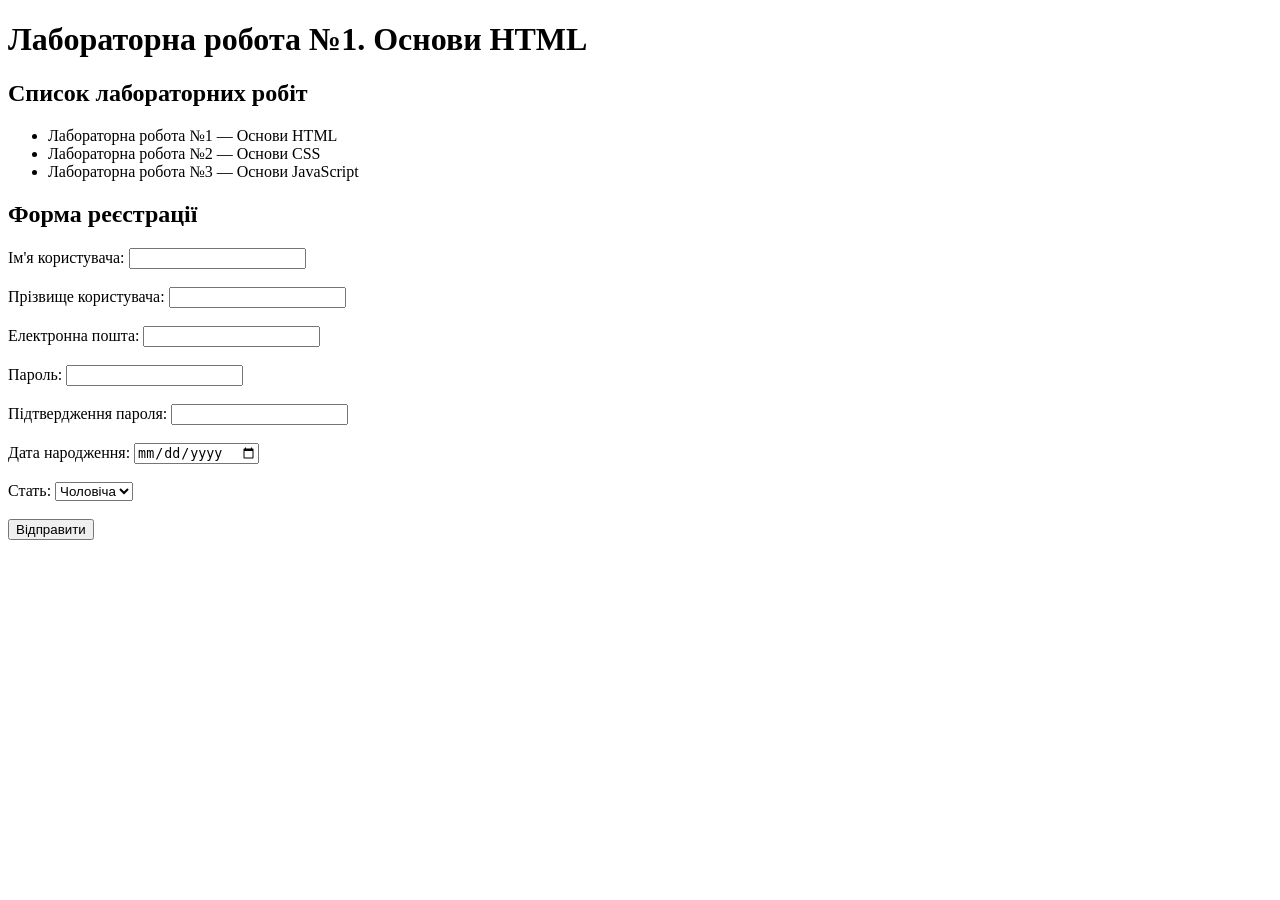
<file: laba1/index.html>
<!DOCTYPE html>
<html lang="uk">
<head>
    <meta charset="UTF-8">
    <title>Лабораторна робота №1</title>
</head>
<body>

    <h1>Лабораторна робота №1. Основи HTML</h1>

    <h2>Список лабораторних робіт</h2>
    <ul>
        <li>Лабораторна робота №1 — Основи HTML</li>
        <li>Лабораторна робота №2 — Основи CSS</li>
        <li>Лабораторна робота №3 — Основи JavaScript</li>
    </ul>

    <h2>Форма реєстрації</h2>

    <form action="https://webhook.site/f73feeee-65ce-4223-b13e-5bcdaee87a00" method="POST">

        <label for="name">Ім'я користувача:</label>
        <input type="text" id="name" name="name" required>
        <br><br>

        <label for="surname">Прізвище користувача:</label>
        <input type="text" id="surname" name="surname" required>
        <br><br>

        <label for="email">Електронна пошта:</label>
        <input type="email" id="email" name="email" required>
        <br><br>

        <label for="password">Пароль:</label>
        <input type="password" id="password" name="password" required>
        <br><br>

        <label for="password2">Підтвердження пароля:</label>
        <input type="password" id="password2" name="password2">
        <br><br>

        <label for="date">Дата народження:</label>
        <input type="date" id="date" name="date">
        <br><br>

        <label for="gender">Стать:</label>
        <select id="gender" name="gender">
            <option value="male">Чоловіча</option>
            <option value="female">Жіноча</option>
            <option value="other">Інше</option>
        </select>
        <br><br>

        <input type="submit" value="Відправити">

    </form>
    
</body>
</html>
</file>
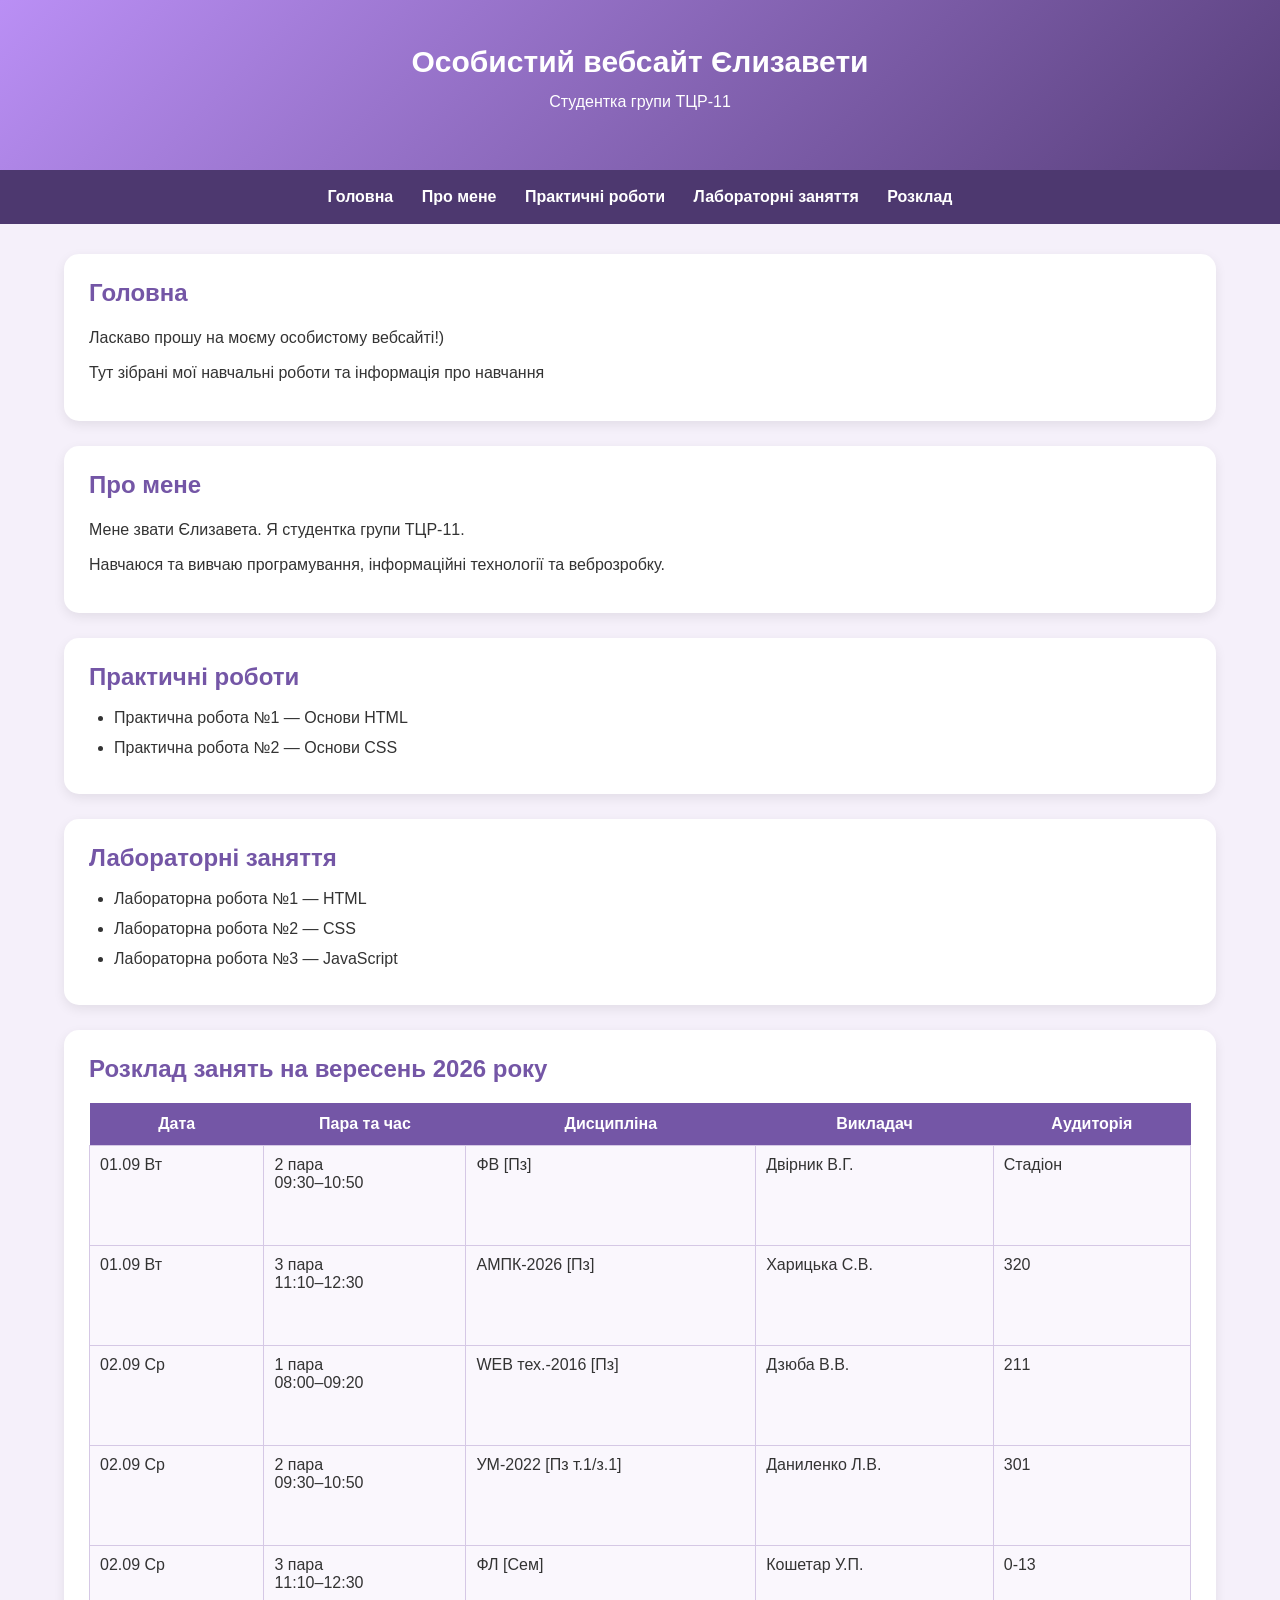
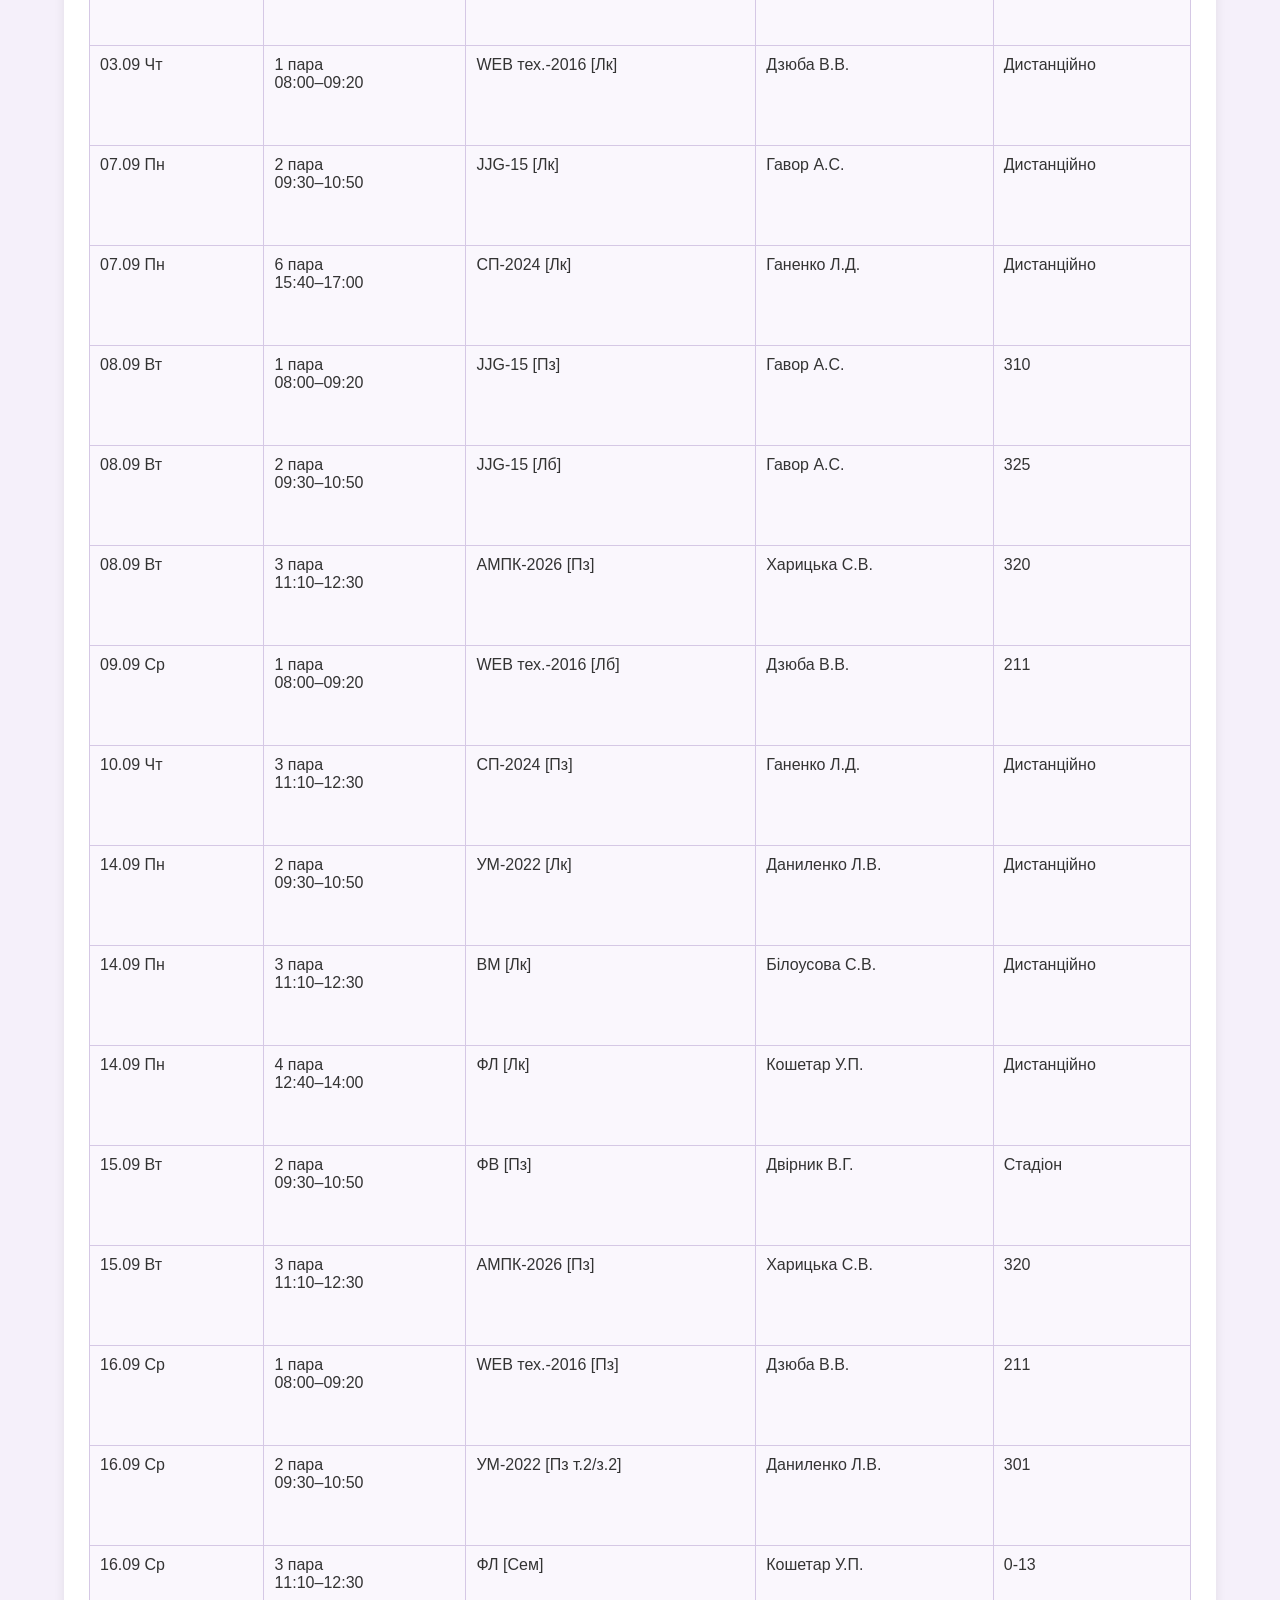
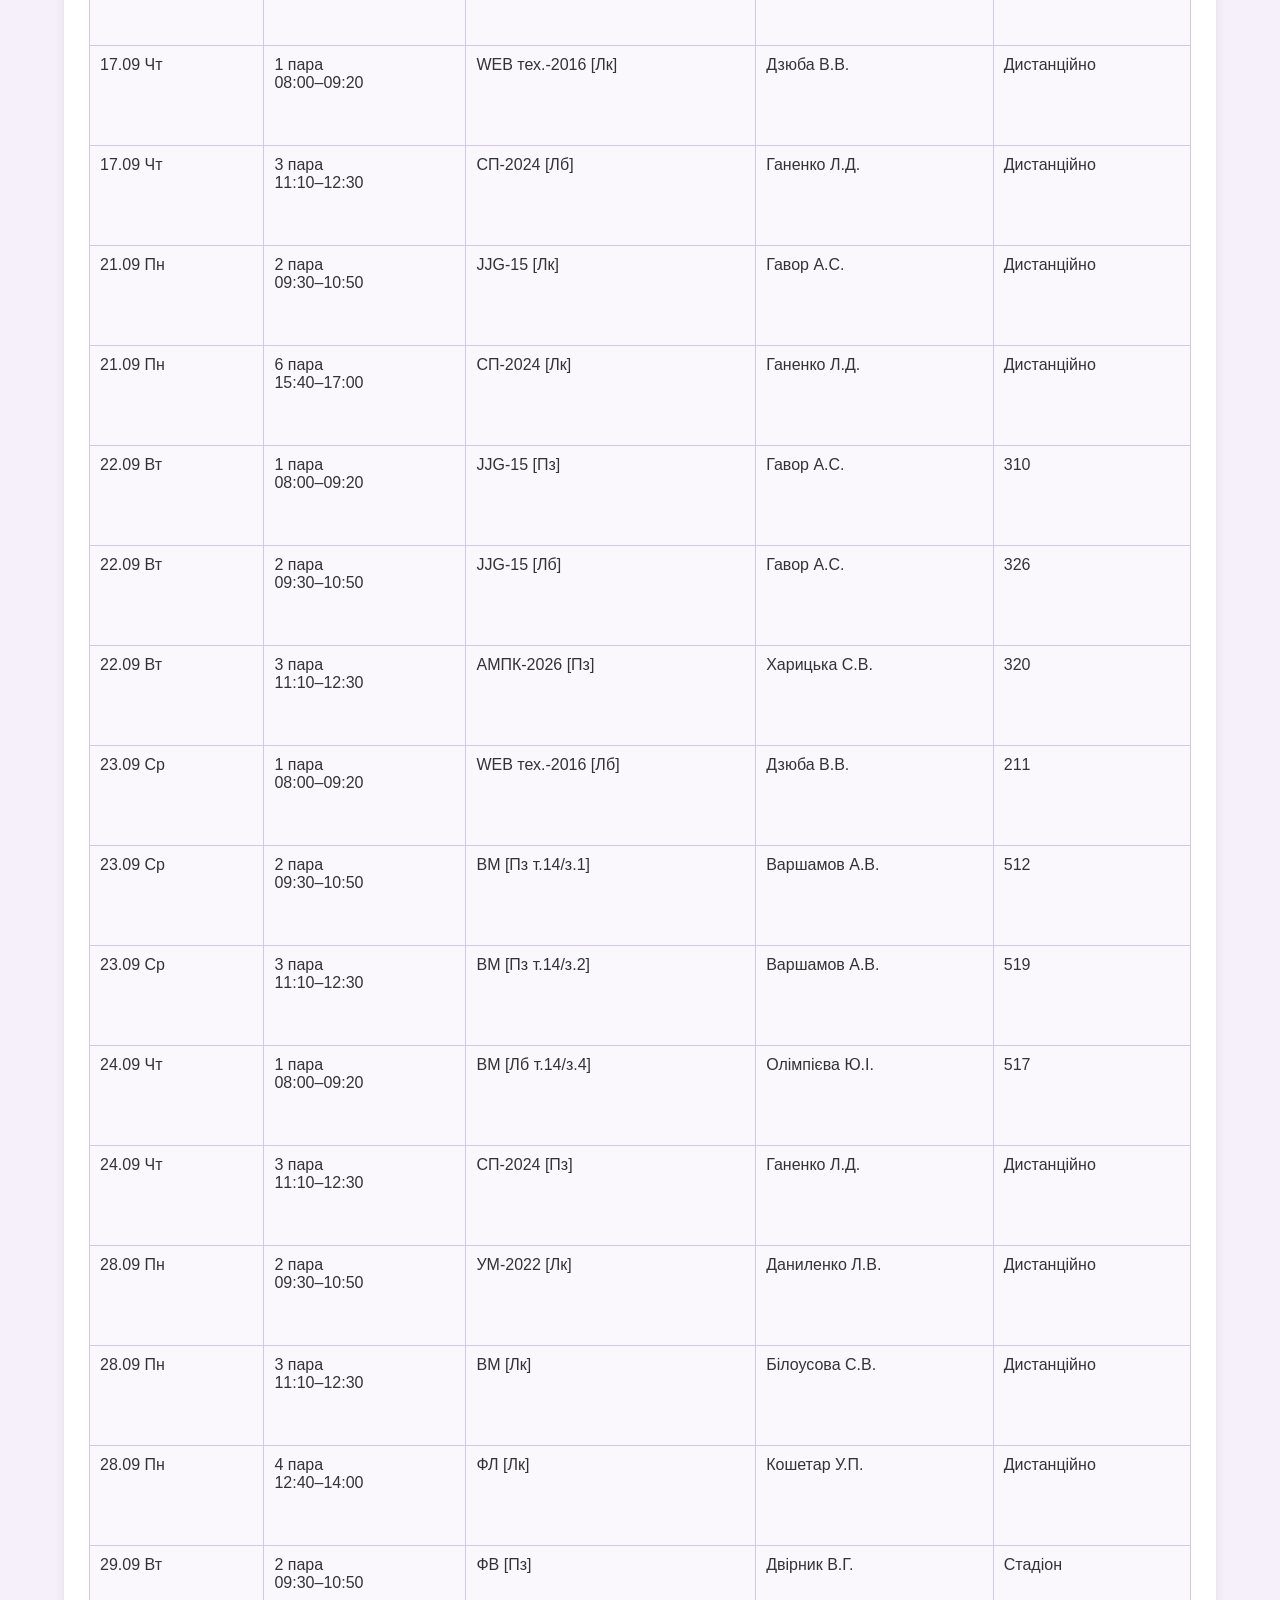
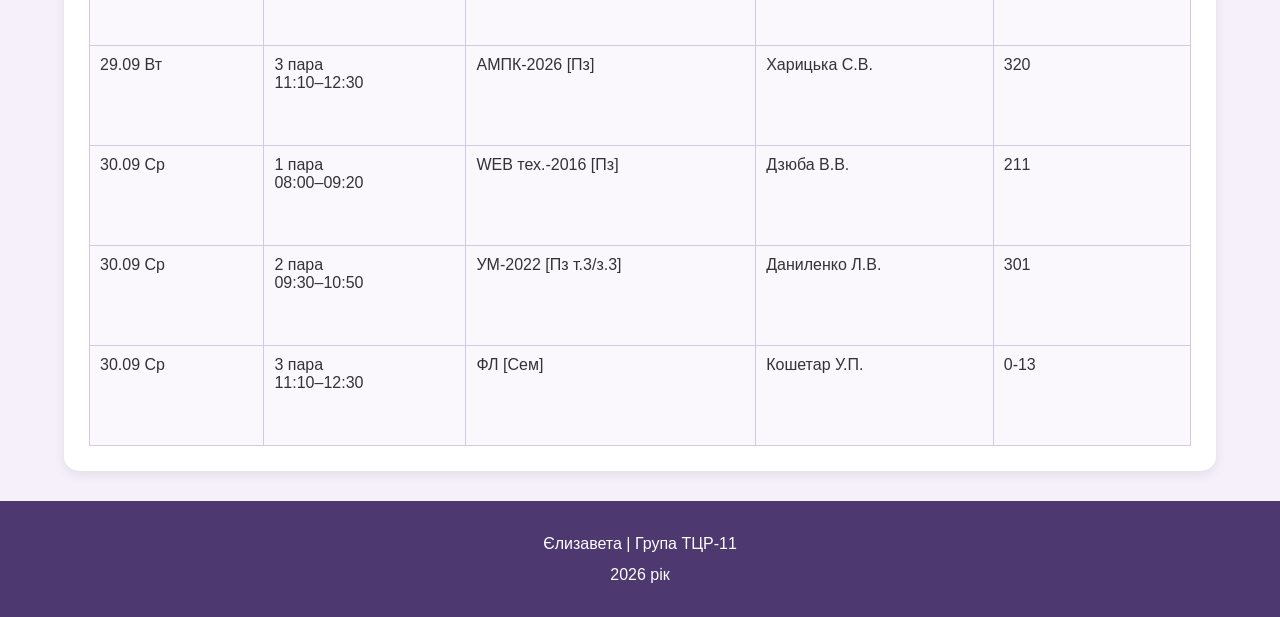
<file: practica1/index.html>
<!DOCTYPE html>
<html lang="uk">
<head>
    <meta charset="UTF-8">
    <meta name="viewport" content="width=device-width, initial-scale=1.0">
    <title>Особистий сайт Єлизавети</title>
    <link rel="stylesheet" href="style.css">
</head>
<body>

    <header>
        <h1>Особистий вебсайт Єлизавети</h1>
        <p>Студентка групи ТЦР-11</p>
    </header>

    <nav>
        <a href="#home">Головна</a>
        <a href="#about">Про мене</a>
        <a href="#practice ">Практичні роботи</a>
        <a href="#labs">Лабораторні заняття</a>
        <a href="#schedule">Розклад</a>
    </nav>

    <main>

        <section id="home">
            <h2>Головна</h2>
            <p>Ласкаво прошу на моєму особистому вебсайті!)</p>
            <p>Тут зібрані мої навчальні роботи та інформація про навчання</p>
        </section>

        <section id="about">
            <h2>Про мене</h2>
            <p>Мене звати Єлизавета. Я студентка групи ТЦР-11.</p>
            <p>Навчаюся та вивчаю програмування, інформаційні технології
            та веброзробку.</p>
        </section>

        <section id="practice">
            <h2>Практичні роботи</h2>
            <ul>
                <li>Практична робота №1 — Основи HTML</li>
                <li>Практична робота №2 — Основи CSS</li>
            </ul>
        </section>

        <section id="labs">
            <h2>Лабораторні заняття</h2>
            <ul>
                <li>Лабораторна робота №1 — HTML</li>
                <li>Лабораторна робота №2 — CSS</li>
                <li>Лабораторна робота №3 — JavaScript</li>
            </ul>
        </section>

       
<section id="schedule">
    <h2>Розклад занять на вересень 2026 року</h2>

    <table class="schedule">
        <thead>
            <tr>
                <th>Дата</th>
                <th>Пара та час</th>
                <th>Дисципліна</th>
                <th>Викладач</th>
                <th>Аудиторія</th>
            </tr>
        </thead>

        <tbody>
            <tr>
                <td>01.09 Вт</td>
                <td>2 пара<br>09:30–10:50</td>
                <td>ФВ [Пз]</td>
                <td>Двірник В.Г.</td>
                <td>Стадіон</td>
             <tr>

             </tr>
                <td>01.09 Вт</td>
                <td>3 пара<br>11:10–12:30</td>
                <td>АМПК-2026 [Пз]</td>
                <td>Харицька С.В.</td>
                <td>320</td>
            </tr>

            <tr>
                <td>02.09 Ср</td>
                <td>1 пара<br>08:00–09:20</td>
                <td>WEB тех.-2016 [Пз]</td>
                <td>Дзюба В.В.</td>
                <td>211</td>
            </tr>
            <tr>
                <td>02.09 Ср</td>
                <td>2 пара<br>09:30–10:50</td>
                <td>УМ-2022 [Пз т.1/з.1]</td>
                <td>Даниленко Л.В.</td>
                <td>301</td>
            </tr>
            <tr>
                <td>02.09 Ср</td>
                <td>3 пара<br>11:10–12:30</td>
                <td>ФЛ [Сем]</td>
                <td>Кошетар У.П.</td>
                <td>0-13</td>
            </tr>

            <tr>
                <td>03.09 Чт</td>
                <td>1 пара<br>08:00–09:20</td>
                <td>WEB тех.-2016 [Лк]</td>
                <td>Дзюба В.В.</td>
                <td>Дистанційно</td>
            </tr>

            <tr>
                <td>07.09 Пн</td>
                <td>2 пара<br>09:30–10:50</td>
                <td>JJG-15 [Лк]</td>
                <td>Гавор А.С.</td>
                <td>Дистанційно</td>
            </tr>
            <tr>
                <td>07.09 Пн</td>
                <td>6 пара<br>15:40–17:00</td>
                <td>СП-2024 [Лк]</td>
                <td>Ганенко Л.Д.</td>
                <td>Дистанційно</td>
            </tr>

            <tr>
                <td>08.09 Вт</td>
                <td>1 пара<br>08:00–09:20</td>
                <td>JJG-15 [Пз]</td>
                <td>Гавор А.С.</td>
                <td>310</td>
            </tr>
            <tr>
                <td>08.09 Вт</td>
                <td>2 пара<br>09:30–10:50</td>
                <td>JJG-15 [Лб]</td>
                <td>Гавор А.С.</td>
                <td>325</td>
            </tr>
            <tr>
                <td>08.09 Вт</td>
                <td>3 пара<br>11:10–12:30</td>
                <td>АМПК-2026 [Пз]</td>
                <td>Харицька С.В.</td>
                <td>320</td>
            </tr>

            <tr>
                <td>09.09 Ср</td>
                <td>1 пара<br>08:00–09:20</td>
                <td>WEB тех.-2016 [Лб]</td>
                <td>Дзюба В.В.</td>
                <td>211</td>
            </tr>

            <tr>
                <td>10.09 Чт</td>
                <td>3 пара<br>11:10–12:30</td>
                <td>СП-2024 [Пз]</td>
                <td>Ганенко Л.Д.</td>
                <td>Дистанційно</td>
            </tr>

            <tr>
                <td>14.09 Пн</td>
                <td>2 пара<br>09:30–10:50</td>
                <td>УМ-2022 [Лк]</td>
                <td>Даниленко Л.В.</td>
                <td>Дистанційно</td>
            </tr>
            <tr>
                <td>14.09 Пн</td>
                <td>3 пара<br>11:10–12:30</td>
                <td>ВМ [Лк]</td>
                <td>Білоусова С.В.</td>
                <td>Дистанційно</td>
            </tr>
            <tr>
                <td>14.09 Пн</td>
                <td>4 пара<br>12:40–14:00</td>
                <td>ФЛ [Лк]</td>
                <td>Кошетар У.П.</td>
                <td>Дистанційно</td>
            </tr>

            <tr>
                <td>15.09 Вт</td>
                <td>2 пара<br>09:30–10:50</td>
                <td>ФВ [Пз]</td>
                <td>Двірник В.Г.</td>
                <td>Стадіон</td>
            </tr>
            <tr>
                <td>15.09 Вт</td>
                <td>3 пара<br>11:10–12:30</td>
                <td>АМПК-2026 [Пз]</td>
                <td>Харицька С.В.</td>
                <td>320</td>
            </tr>

            <tr>
                <td>16.09 Ср</td>
                <td>1 пара<br>08:00–09:20</td>
                <td>WEB тех.-2016 [Пз]</td>
                <td>Дзюба В.В.</td>
                <td>211</td>
            </tr>
            <tr>
                <td>16.09 Ср</td>
                <td>2 пара<br>09:30–10:50</td>
                <td>УМ-2022 [Пз т.2/з.2]</td>
                <td>Даниленко Л.В.</td>
                <td>301</td>
            </tr>
            <tr>
                <td>16.09 Ср</td>
                <td>3 пара<br>11:10–12:30</td>
                <td>ФЛ [Сем]</td>
                <td>Кошетар У.П.</td>
                <td>0-13</td>
            </tr>

            <tr>
                <td>17.09 Чт</td>
                <td>1 пара<br>08:00–09:20</td>
                <td>WEB тех.-2016 [Лк]</td>
                <td>Дзюба В.В.</td>
                <td>Дистанційно</td>
            </tr>
            <tr>
                <td>17.09 Чт</td>
                <td>3 пара<br>11:10–12:30</td>
                <td>СП-2024 [Лб]</td>
                <td>Ганенко Л.Д.</td>
                <td>Дистанційно</td>
            </tr>

            <tr>
                <td>21.09 Пн</td>
                <td>2 пара<br>09:30–10:50</td>
                <td>JJG-15 [Лк]</td>
                <td>Гавор А.С.</td>
                <td>Дистанційно</td>
            </tr>
            <tr>
                <td>21.09 Пн</td>
                <td>6 пара<br>15:40–17:00</td>
                <td>СП-2024 [Лк]</td>
                <td>Ганенко Л.Д.</td>
                <td>Дистанційно</td>
            </tr>

            <tr>
                <td>22.09 Вт</td>
                <td>1 пара<br>08:00–09:20</td>
                <td>JJG-15 [Пз]</td>
                <td>Гавор А.С.</td>
                <td>310</td>
            </tr>
            <tr>
                <td>22.09 Вт</td>
                <td>2 пара<br>09:30–10:50</td>
                <td>JJG-15 [Лб]</td>
                <td>Гавор А.С.</td>
                <td>326</td>
            </tr>
            <tr>
                <td>22.09 Вт</td>
                <td>3 пара<br>11:10–12:30</td>
                <td>АМПК-2026 [Пз]</td>
                <td>Харицька С.В.</td>
                <td>320</td>
            </tr>

            <tr>
                <td>23.09 Ср</td>
                <td>1 пара<br>08:00–09:20</td>
                <td>WEB тех.-2016 [Лб]</td>
                <td>Дзюба В.В.</td>
                <td>211</td>
            </tr>
            <tr>
                <td>23.09 Ср</td>
                <td>2 пара<br>09:30–10:50</td>
                <td>ВМ [Пз т.14/з.1]</td>
                <td>Варшамов А.В.</td>
                <td>512</td>
            </tr>
            <tr>
                <td>23.09 Ср</td>
                <td>3 пара<br>11:10–12:30</td>
                <td>ВМ [Пз т.14/з.2]</td>
                <td>Варшамов А.В.</td>
                <td>519</td>
            </tr>

            <tr>
                <td>24.09 Чт</td>
                <td>1 пара<br>08:00–09:20</td>
                <td>ВМ [Лб т.14/з.4]</td>
                <td>Олімпієва Ю.І.</td>
                <td>517</td>
            </tr>
            <tr>
                <td>24.09 Чт</td>
                <td>3 пара<br>11:10–12:30</td>
                <td>СП-2024 [Пз]</td>
                <td>Ганенко Л.Д.</td>
                <td>Дистанційно</td>
            </tr>

            <tr>
                <td>28.09 Пн</td>
                <td>2 пара<br>09:30–10:50</td>
                <td>УМ-2022 [Лк]</td>
                <td>Даниленко Л.В.</td>
                <td>Дистанційно</td>
            </tr>
            <tr>
                <td>28.09 Пн</td>
                <td>3 пара<br>11:10–12:30</td>
                <td>ВМ [Лк]</td>
                <td>Білоусова С.В.</td>
                <td>Дистанційно</td>
            </tr>
            <tr>
                <td>28.09 Пн</td>
                <td>4 пара<br>12:40–14:00</td>
                <td>ФЛ [Лк]</td>
                <td>Кошетар У.П.</td>
                <td>Дистанційно</td>
            </tr>

            <tr>
                <td>29.09 Вт</td>
                <td>2 пара<br>09:30–10:50</td>
                <td>ФВ [Пз]</td>
                <td>Двірник В.Г.</td>
                <td>Стадіон</td>
            </tr>
            <tr>
                <td>29.09 Вт</td>
                <td>3 пара<br>11:10–12:30</td>
                <td>АМПК-2026 [Пз]</td>
                <td>Харицька С.В.</td>
                <td>320</td>
            </tr>

            <tr>
                <td>30.09 Ср</td>
                <td>1 пара<br>08:00–09:20</td>
                <td>WEB тех.-2016 [Пз]</td>
                <td>Дзюба В.В.</td>
                <td>211</td>
            </tr>
            <tr>
                <td>30.09 Ср</td>
                <td>2 пара<br>09:30–10:50</td>
                <td>УМ-2022 [Пз т.3/з.3]</td>
                <td>Даниленко Л.В.</td>
                <td>301</td>
            </tr>
            <tr>
                <td>30.09 Ср</td>
                <td>3 пара<br>11:10–12:30</td>
                <td>ФЛ [Сем]</td>
                <td>Кошетар У.П.</td>
                <td>0-13</td>
            </tr>
        </tbody>
    </table>
</section>

    </main>

    <footer>
        <p>Єлизавета | Група ТЦР-11</p>
        <p>2026 рік</p>
    </footer>

</body>
</html>
</file>
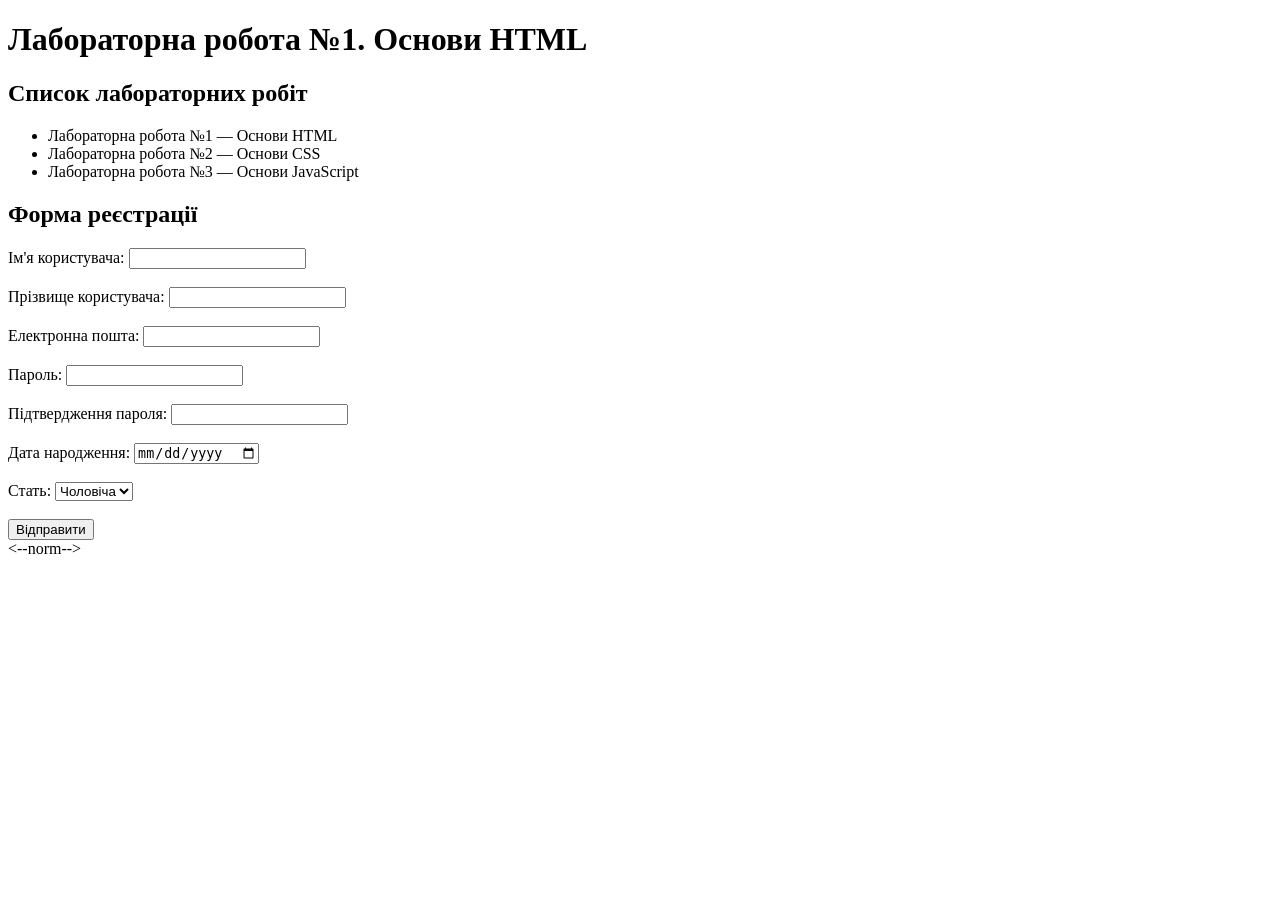
<file: laba1.html>
<!DOCTYPE html>
<html lang="uk">
<head>
    <meta charset="UTF-8">
    <title>Лабораторна робота №1</title>
</head>
<body>

    <h1>Лабораторна робота №1. Основи HTML</h1>

    <h2>Список лабораторних робіт</h2>
    <ul>
        <li>Лабораторна робота №1 — Основи HTML</li>
        <li>Лабораторна робота №2 — Основи CSS</li>
        <li>Лабораторна робота №3 — Основи JavaScript</li>
    </ul>

    <h2>Форма реєстрації</h2>

    <form action="https://webhook.site/f73feeee-65ce-4223-b13e-5bcdaee87a00" method="POST">

        <label for="name">Ім'я користувача:</label>
        <input type="text" id="name" name="name" required>
        <br><br>

        <label for="surname">Прізвище користувача:</label>
        <input type="text" id="surname" name="surname" required>
        <br><br>

        <label for="email">Електронна пошта:</label>
        <input type="email" id="email" name="email" required>
        <br><br>

        <label for="password">Пароль:</label>
        <input type="password" id="password" name="password" required>
        <br><br>

        <label for="password2">Підтвердження пароля:</label>
        <input type="password" id="password2" name="password2">
        <br><br>

        <label for="date">Дата народження:</label>
        <input type="date" id="date" name="date">
        <br><br>

        <label for="gender">Стать:</label>
        <select id="gender" name="gender">
            <option value="male">Чоловіча</option>
            <option value="female">Жіноча</option>
            <option value="other">Інше</option>
        </select>
        <br><br>

        <input type="submit" value="Відправити">

    </form>
    <--norm-->
</body>
</html>
</file>
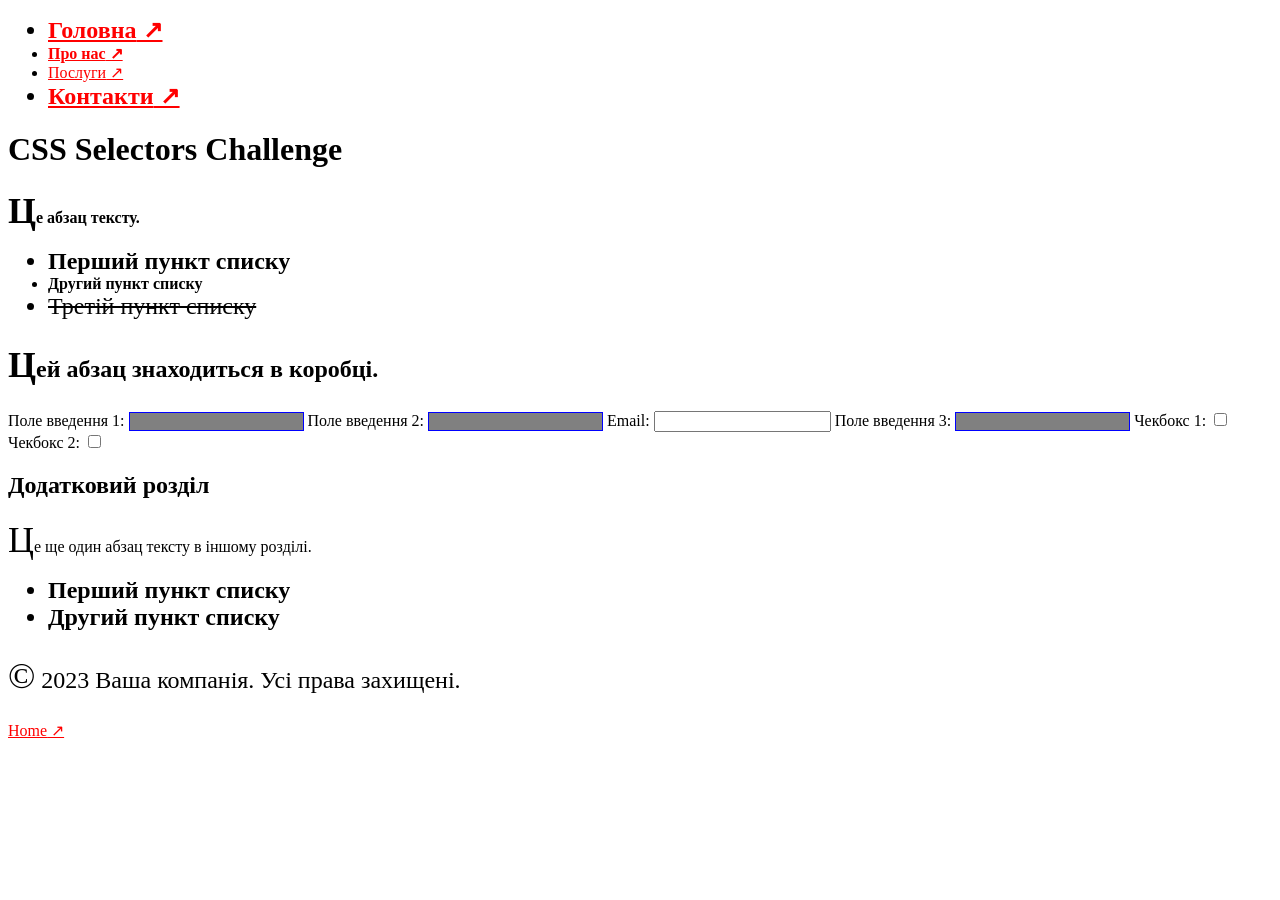
<file: laba2/lab2.html>
<!DOCTYPE html>
<html lang="en">
<head>
    <meta charset="UTF-8">
    <meta name="viewport" content="width=device-width, initial-scale=1.0">
    <link rel="stylesheet" href="lab2.css">
    <title>CSS Selectors Challenge</title>
</head>
<body>
    <header>
        <nav>
            <ul>
                <li><a href="#">Головна</a></li>
                <li><a href="https://example.com">Про нас</a></li>
                <li><a href="#">Послуги</a></li>
                <li><a href="http://notrealsite.ua">Контакти</a></li>
            </ul>
        </nav>
    </header>
    <div class="container">
        <h1>CSS Selectors Challenge</h1>
        <p>Це абзац тексту.</p>
        <ul>
            <li>Перший пункт списку</li>
            <li class="special">Другий пункт списку</li>
            <li>Третій пункт списку</li>
        </ul>
        <div class="box">
            <p>Цей абзац знаходиться в коробці.</p>
        </div>
        <form>
            <label for="input1">Поле введення 1:</label>
            <input type="text" id="input1">
            <label for="input2">Поле введення 2:</label>
            <input type="text" id="input2" disabled>
            <label for="email1">Email:</label>
            <input type="email" id="email1">
            <label for="input3">Поле введення 3:</label>
            <input type="text" id="input3">
            <label for="check1">Чекбокс 1:</label>
            <input type="checkbox" id="check1">
            <label for="check2">Чекбокс 2:</label>
            <input type="checkbox" id="check2">
        </form>
    </div>
    <section>
        <h2>Додатковий розділ</h2>
        <p>Це ще один абзац тексту в іншому розділі.</p>
        <ul>
            <li>Перший пункт списку</li>
            <li>Другий пункт списку</li>
        </ul>
    </section>
    <footer>
        <p>&copy; 2023 Ваша компанія. Усі права захищені.</p>
        <a href="#">Home</a>
    </footer>
</body>
</html>
</file>
<file: practica1/style.css>
* {
    margin: 0;
    padding: 0;
    box-sizing: border-box;
}

body {
    font-family: Arial, sans-serif;
    background-color: #f5f0fa;
    color: #333;
}

header {
    background: linear-gradient(135deg, #ba8ff5, #583f7b);
    color: white;
    text-align: center;
    padding: 45px 20px;
}

header h1 {
    margin-bottom: 10px;
    font-size: 30px;
}

nav {
    background-color: #4d386f;
    padding: 18px;
    text-align: center;
}

nav a {
    color: white;
    text-decoration: none;
    margin: 12px;
    font-weight: bold;
}

nav a:hover {
    color: #e6cfff;
}

main {
    width: 90%;
    max-width: 1200px;
    margin: 30px auto;
}

section {
    background-color: white;
    padding: 25px;
    margin-bottom: 25px;
    border-radius: 15px;
    box-shadow: 0 4px 12px rgba(0, 0, 0, 0.08);
}

h2 {
    color: #7456a6;
    margin-bottom: 18px;
}

p {
    line-height: 1.6;
    margin-bottom: 10px;
}

ul {
    padding-left: 25px;
}

li {
    margin-bottom: 12px;
}

.schedule {
    width: 100%;
    border-collapse: collapse;
    margin-top: 20px;
}

.schedule th {
    background-color: #7456a6;
    color: white;
    padding: 12px;
}

.schedule td {
    border: 1px solid #d5c8e5;
    background-color: #faf7fd;
    padding: 10px;
    text-align: left;
    vertical-align: top;
    min-width: 100px;
    height: 100px;
}

.schedule td p {
    font-size: 12px;
    margin: 7px 0;
}

.schedule td small {
    color: #21054e;
    font-size: 11px;
}

.schedule td b {
    color: #684b91;
}

.schedule hr {
    border: 0;
    border-top: 1px solid #ddd;
    margin: 10px 0;
}

footer {
    background-color: #4d386f;
    color: white;
    text-align: center;
    padding: 25px;
}

footer p {
    margin: 5px;
}
</file>
<file: laba2/lab2.css>
li:first-child {
    font-weight: bold;
}

a:last-child {
    color: red;
}


input:disabled {
    background-color: gray;
}


div > p {
    font-weight: 600;
}


[href^="https"] {
    color: green;
}


input[type="text"] {
    border: 1px solid blue;
}


li:first-child,
li:last-child {
    font-size: 24px;
}

div p {
    font-size: 16px;
}


input:checked {
    background-color: lightblue;
}


li > a {
    text-decoration: underline;
}


li:nth-child(even) {
    font-weight: bold;
}


input[type="text"]:not(:disabled) {
    background-color: gray;
}


p:first-child {
    font-size: 24px;
}


.special + li {
    text-decoration: line-through;
}


p::first-letter {
    font-size: 36px;
}


a::after {
    content: " ↗";
}
</file>
